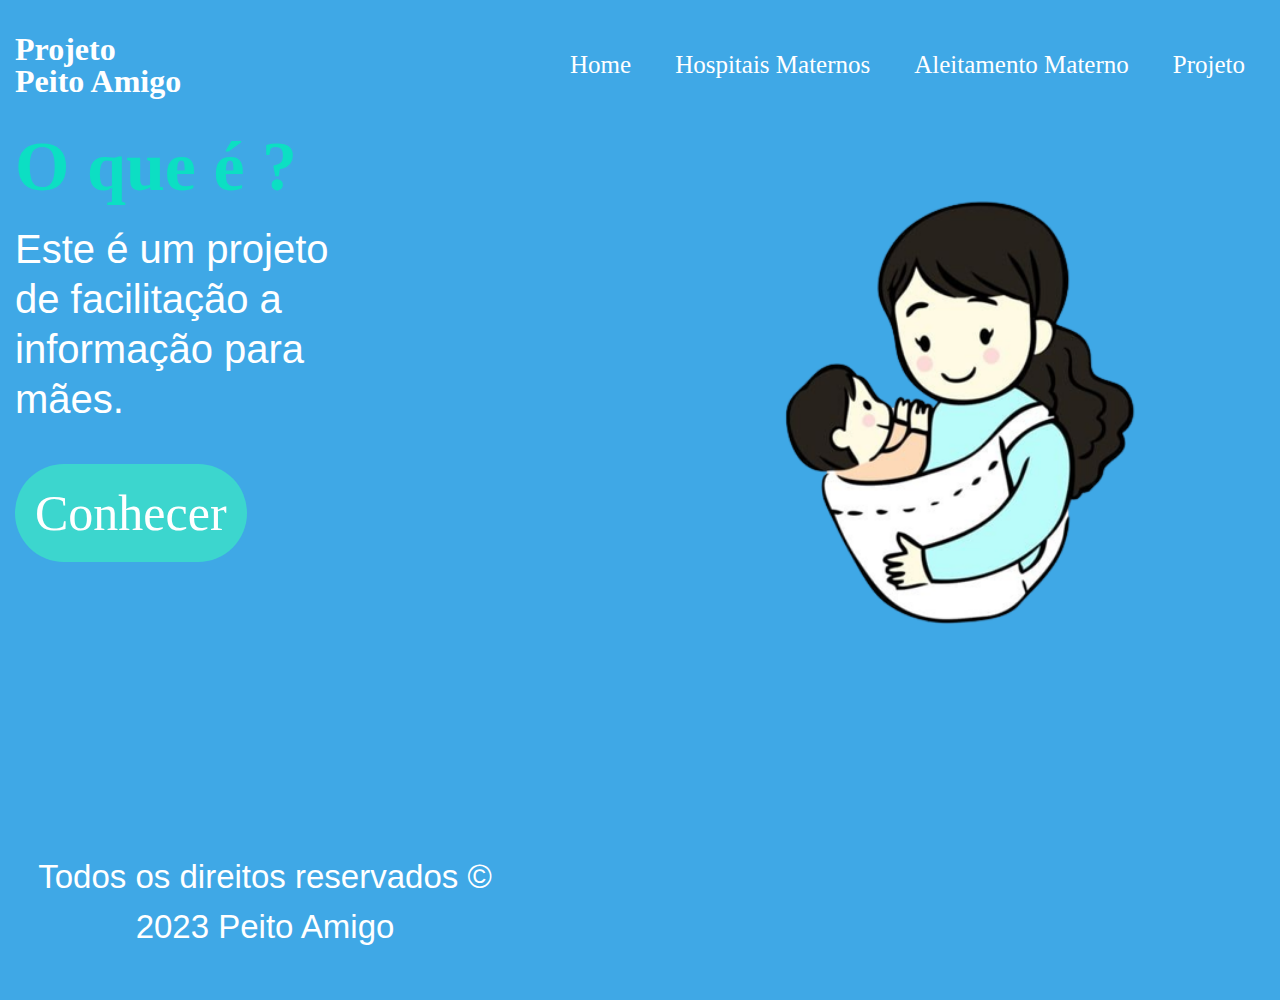
<file: index.html>
<!DOCTYPE html>
<html lang="pt-br">
<head>
    <meta charset="UTF-8">
    <meta name="viewport" content="width=device-width, initial-scale=1.0">
    <link rel="stylesheet" href="style.css">
    <title>Projeto</title>
</head>
<body>
    <header>
        <div id="title">
            <h1>Projeto</h1>
            <h1>Peito Amigo</h1>
        </div>

        <ul class="menu">
          <li> <a href="index.html">Home</a></li>
          <li><a href="#">Hospitais Maternos</a></li>
          <li><a href="#">Aleitamento Materno</a></li>
          <li> <a href="projeto.html">Projeto</a></li>
        </ul>
    </header>

<main>
    <aside>
        <h2><span>O que é ?</span></h2>
        <p>Este é um projeto de facilitação a informação para mães.</p>
        <form>

            <a href="projeto.html" id="btn">Conhecer</a>
        </form>
    </aside>

    <article>
        <img src="./Imagens/logo.png" alt="">
    </article>

</main>

<div class="foot">
    <footer>
        <p id="footp">Todos os direitos reservados &copy; 2023 Peito Amigo</p>
    </footer>
</div>
</body>
</html>
</file>
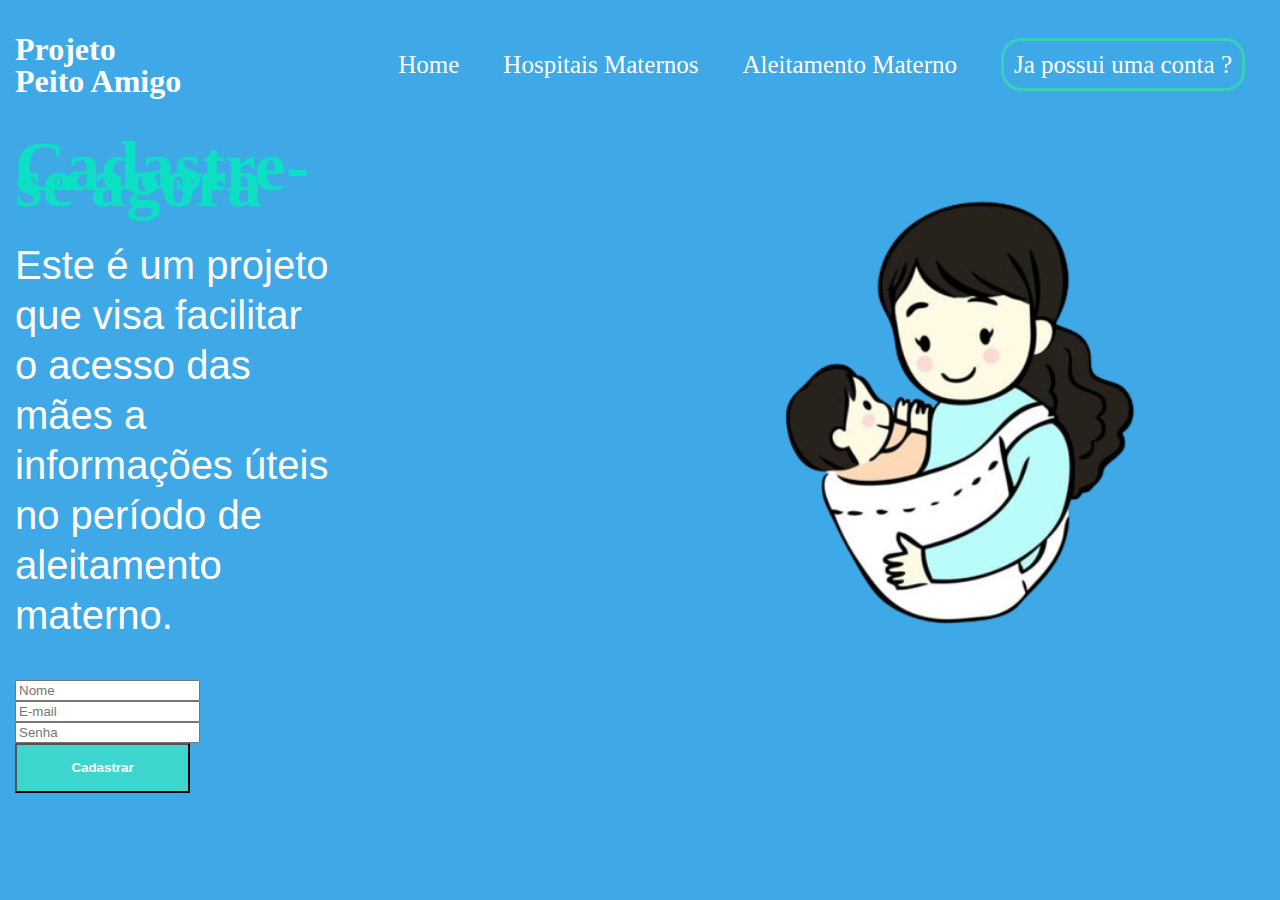
<file: index.html.html>
<!DOCTYPE html>
<html lang="pt-br">
<head>
    <meta charset="UTF-8">
    <meta name="viewport" content="width=device-width, initial-scale=1.0">
    <link rel="stylesheet" href="style.css">
    <title>Projeto</title>
</head>
<body>
    <header>
        <div id="title">
            <h1>Projeto</h1>
            <h1>Peito Amigo</h1>
        </div>

        <ul>
          <li> <a href="#">Home</a></li>
          <li><a href="#">Hospitais Maternos</a></li>
          <li><a href="#">Aleitamento Materno</a></li>
          <li><a href="#" id="insc">Ja possui uma conta ?</a></li>
        </ul>
    </header>

<main>
    <aside>
        <h2><span>Cadastre-se agora</span></h2>
        <p>Este é um projeto que visa facilitar o acesso das mães a informações úteis no período de aleitamento materno.</p>
        <form>
            <input type="text" placeholder="Nome">
            <input type="text" placeholder="E-mail">
            <input type="text" placeholder="Senha">
            <input type="submit" value="Cadastrar" id="submit">
        </form>
    </aside>

    <article>
        <img src="./Imagens/0def7413890334c85e4c36ce13800d2d-removebg-preview.png" alt="">
    </article>

</main>

</body>
</html>
</file>
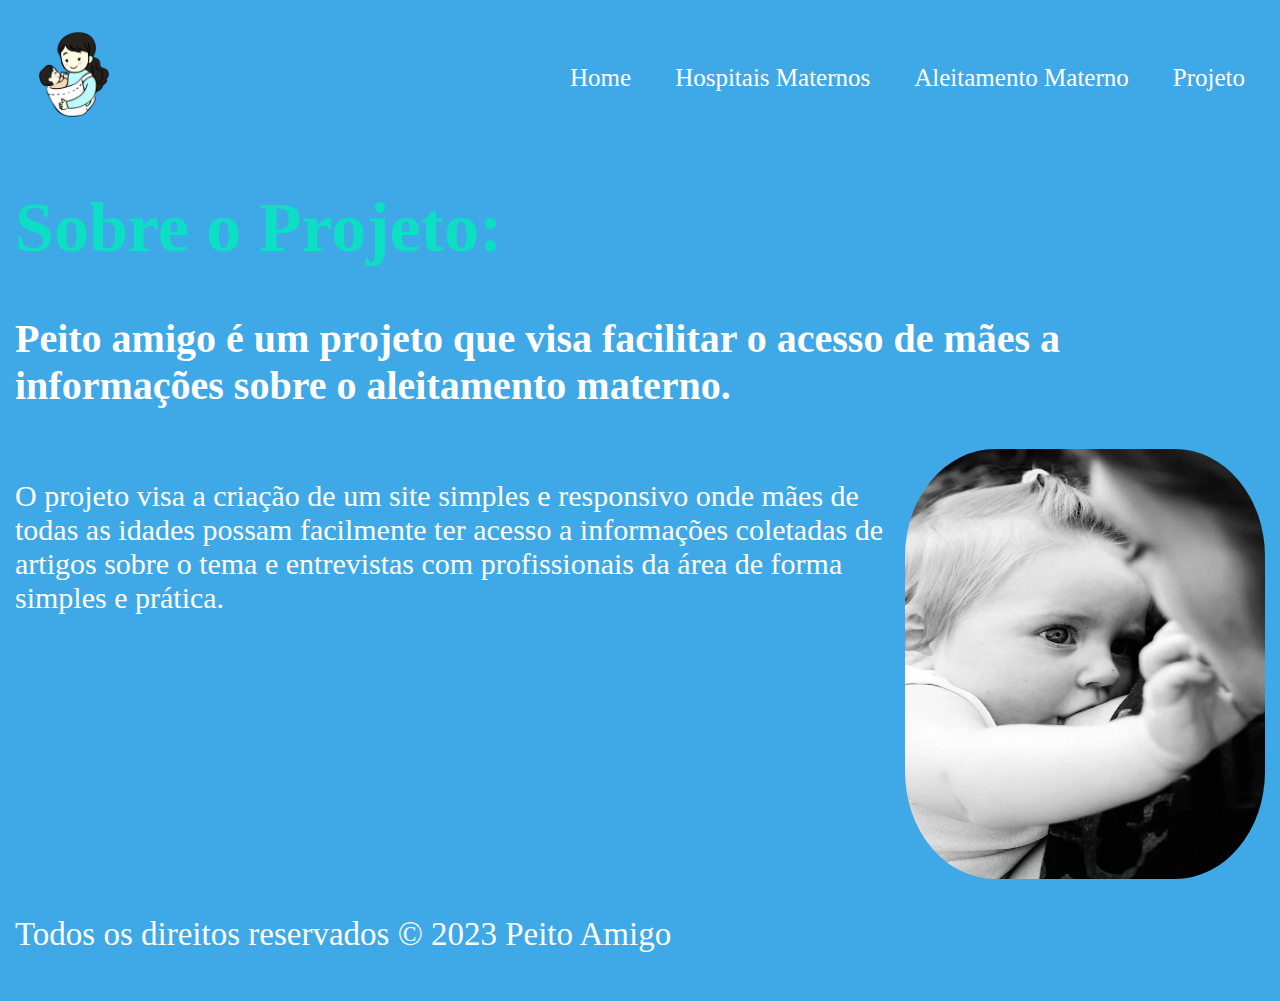
<file: projeto.html>
<!DOCTYPE html>
<html lang="en">
<head>
    <meta charset="UTF-8">
    <meta name="viewport" content="width=device-width, initial-scale=1.0">
    <link rel="stylesheet" href="projeto.css">
    <title>Projeto Peito Amigo-projeto</title>
</head>
<body>
    <header id="title">
        <div id="title">
            <a href="index.html"><img src="Imagens/logo.png" alt="" width=120px></a>
        </div>

        <ul>
          <li> <a href="index.html">Home</a></li>
          <li><a href="#">Hospitais Maternos</a></li>
          <li><a href="#">Aleitamento Materno</a></li>
          <li> <a href="projeto.html">Projeto</a></li>
        </ul>
    </header>

    <h1 id="sobre">Sobre o Projeto:</h1>

    <h3>Peito amigo é um projeto que visa facilitar o acesso de mães a informações sobre o aleitamento materno.
    </h3>

   <aside>

        <p id="exp">O projeto visa a criação de um site simples e responsivo onde mães de todas as idades possam facilmente ter acesso a informações coletadas de artigos sobre o tema e entrevistas com profissionais da área de forma simples e prática.
        </p>


        <article>
            <img id="baby"  src="Imagens/baby1.webp" alt="">
        </article>
</aside>

   <div>
     <footer>
        <p id="foot">Todos os direitos reservados &copy; 2023 Peito Amigo</p>
     </footer>
    </div>
</body>
</html>
</file>
<file: style.css>
body{
    background-color: rgb(63, 168, 230);
    color: white;
    max-width: 1500px;
    margin: 0 auto;
    padding: 15px;
}

header{
    display: flex;
    flex-direction: row;
    justify-content: space-between;
    align-items: center;
}

#title{
    flex-direction: column;
    line-height: 10px;
}

li{
    display: inline-block;
    margin: 20px;
}

h1{
    font-weight: 200px;
}

main{
    display: flex;
    flex-direction: row;
}

h2{
    font-size: 56px;
    line-height: 12px;
}

span{
    color: rgb(12, 223, 195);
    font-size: 70px;
}

p{
    line-height: 50px;
    font-weight: 200;
    max-width: 500px;
    font-size: 40px;
    margin-right: 30px;
    font-family: Arial, Helvetica, sans-serif;
}

img{
    width: 600px;
    margin-left: 300px;
}

a{
    color: white;
    text-decoration: none;
    font-size: 25px;
}

a:hover{
    color: aqua;
    transition: 0.3s all;
}

#insc{
    border: solid rgb(54, 209, 188);
    padding: 10px;
    border-radius: 20px;
}

#insc:hover{
    background-color: rgb(54, 209, 188) ;
    color: white;
}

#submit{
    height: 50px;
    width: 50%;
    background-color:rgb(60, 214, 206);
    color: white;
    font-weight: bold;
}

#submit:hover{
cursor: pointer;
transition: 0.3s ;

}
#btn{
    background-color: rgb(60, 214, 206);
    border: none;
    margin-top: auto;
    margin-bottom: 30px;
    margin-left: px;
    margin-right: 50px;
    color: white;
    padding-left: 20px;
    padding-right: 20px;
    padding-bottom: 20px;
    padding-top: 20px;
    text-align: center;
    text-decoration: none;
    display: inline-block;
    font-size: 50px;
    cursor: pointer;
    border-radius: 50px;
}

#btn:hover{
        background-color:  rgb(83, 184, 243);
        color: white;
        transition: background-color 0.3s ;
}

.foot{
    display: flex;
    flex-direction: row;
    padding-top: 100px;
    text-align: center;
}

#footp{
    font-size: 33px;
}
</file>
<file: projeto.css>
body{
    background-color: rgb(63, 168, 230);
    color: white;
    max-width: 1500px;
    margin: 0 auto;
    padding: 15px;
}

#title{
    display: flex;
    flex-direction: row;
    justify-content: space-between;
    align-items: center;
}

li{
    display: inline-block;
    margin: 20px;
}

a{
    color: white;
    font-size: 25px;
    text-decoration: none;
}

#sobre{
    display: flex;
    flex-direction: row;
    font-weight: 200px;
    font-size: 70px;
    color: rgb(12, 223, 195);
}

a:hover{
    color: aqua;
    transition: 0.3s all;
}

h3{
    font-size: 40px;
}

#exp{
    font-size: 30px;
    font-weight: 200;
    flex-direction: column;
}

#baby{
    width: 360px;
    height: 430px;
    border-radius: 25%;
}

aside{
    display: flex;
    flex-direction: row;

}

#foot{
    font-size: 33px;
}
</file>
